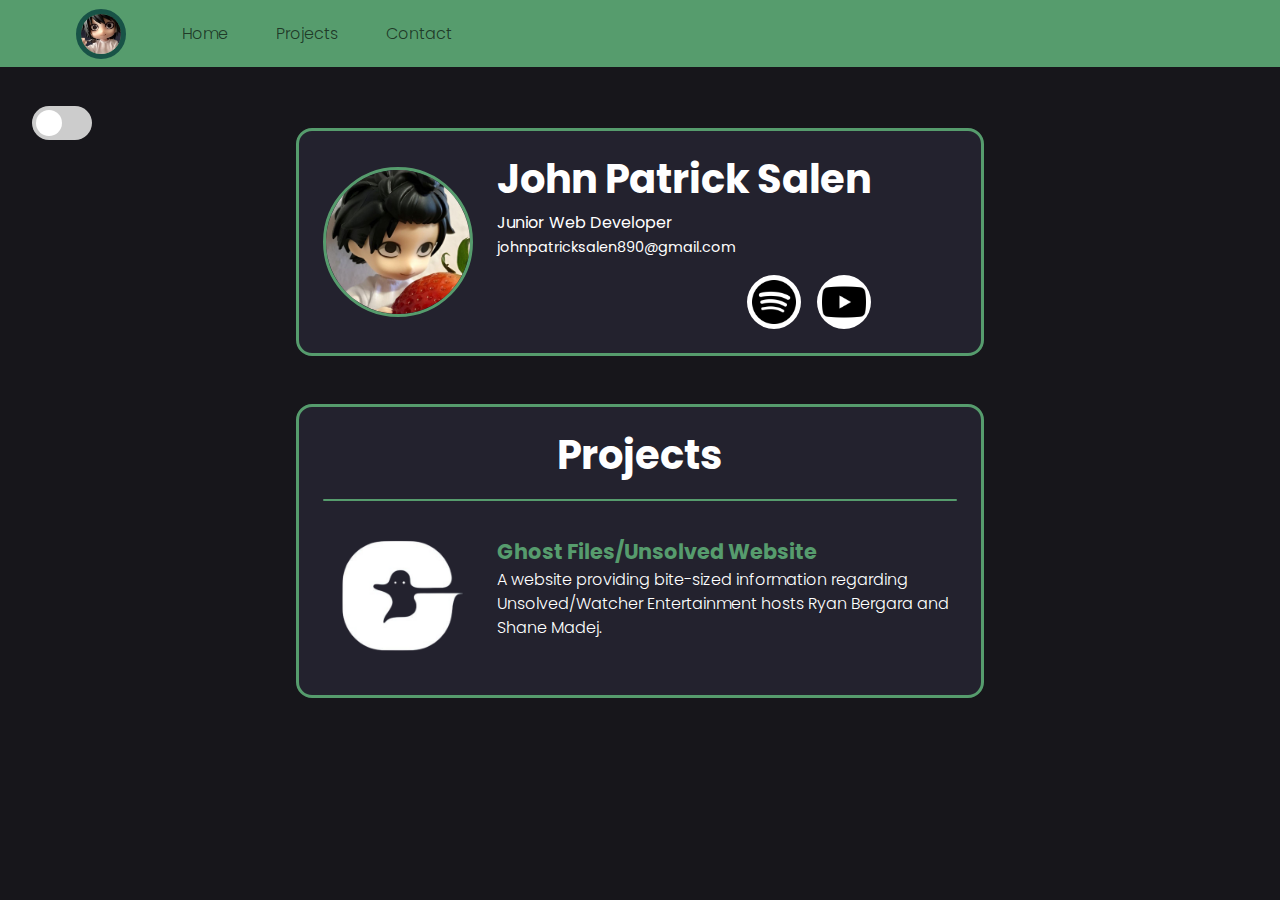
<file: index.html>
<!DOCTYPE html>
<html>

<head>
  <meta charset="UTF-8">
  <meta name="viewport" content="width=device-width, initial-scale=1.0">
  <title>Portfolio</title>

  <!-- Bootstrap css has to be put
            before your own CSS file -->

  <link href="https://cdn.jsdelivr.net/npm/bootstrap@5.3.3/dist/css/bootstrap.min.css" rel="stylesheet"
    integrity="sha384-QWTKZyjpPEjISv5WaRU9OFeRpok6YctnYmDr5pNlyT2bRjXh0JMhjY6hW+ALEwIH" crossorigin="anonymous">
  <link href="style.css" rel="stylesheet">
  <link rel="icon" type="image/x-icon" href="images/L.png">
</head>

<body>

  <!-- Navigation Bar -->
  <nav class="navbar navbar-expand">
    <div class="container-fluid d-flex align-items-center justify-content-center me-5 ms-5">
      <a class="navbar-brand" href="index.html">
        <img src="images/ly.png" alt="Logo" width="50" height="auto" class="d-inline-block align-text-top nav-icon">
      </a>
      <!-- <button class="navbar-toggler" type="button" data-bs-toggle="collapse" data-bs-target="#navbarNavDropdown"
        aria-controls="navbarNavDropdown" aria-expanded="false" aria-label="Toggle navigation">
        <span class="navbar-toggler-icon"></span>
      </button> -->
      <div class="collapse navbar-collapse" id="navbarNavDropdown">
        <ul class="navbar-nav">
          <li class="nav-item">
            <a class="nav-link" aria-current="page" href="#">Home</a>
          </li>
          <li class="nav-item">
            <a class="nav-link" href="#">Projects</a>
          </li>
          <li class="nav-item">
            <a class="nav-link" href="#">Contact</a>
          </li>
        </ul>
      </div>
    </div>
  </nav>

  <!-- Start of toggle -->
  <div class="d-flex flex-column modeToggle">
    <div class="toggle"></div>
      <label class="switch">
        <input type="checkbox" id="mode-switch" onclick="myFunction()">
        <span class="slider round"></span>
      </label>
  </div>
  <!-- End of toggle -->

  <!-- d-flex container that is a flex-column -->

  <div class="container d-flex flex-column justify-content-center align-items-center
                      text-white">

    <!-- Start of first container -->
    <div class="box p-4 d-flex flex-row align-items-center" id="box">
      <img src="images/L.png" class="me-4 pfp">
      <div class="d-flex flex-column">

        <h1 class="fw-bold">John Patrick Salen</h1>
        <p class="desc" style="text-align: justify;">
          Junior Web Developer<br><span>johnpatricksalen890@gmail.com</span>
        </p>
        <div class="d-flex icons gap-3 align-items-center">
          <a>
            <img src="images/spotify (1).png">
          </a>
          <a target="_blank" href="//https://www.youtube.com/">
            <img src="images/youtube.png">
          </a>
        </div>
      </div>


    </div>
    <!-- End of first container -->

    <!-- Projects Container -->
    <div class="box mt-5 p-4 d-flex flex-column" id="box">
      <div class="works-container justify-content-start">
        <h1 class="fw-bold">Projects</h1>

        <!-- Add this block for each project -->
        <div class="line"></div>
        <div class="project d-flex flex-row align-items-center gap-4">
          <a href="standwall5.github.io/ghostfiles" class="project-icon"><img src="images/IconGhost.png" alt="example" width="150"></a>
          <p style="font-size: 1rem"><a href="standwall5.github.io/ghostfiles" class="title">Ghost Files/Unsolved Website</a><br>A website providing bite-sized information regarding Unsolved/Watcher Entertainment hosts Ryan Bergara and Shane Madej.</p>
        </div>
        <!-- End of block -->

        <!-- <div class="line"></div>
        <div class="project d-flex flex-row align-items-center gap-4">
          <img src="" alt="example" width="">
          <p style="font-size: 1rem">Made this project wow</p>
        </div>

      </div>
    </div> -->
    <!-- End of Projects Container -->
  </div>
  </div>


</body>
<script src="index.js"></script>
<script src="https://cdn.jsdelivr.net/npm/@popperjs/core@2.11.8/dist/umd/popper.min.js"
  integrity="sha384-I7E8VVD/ismYTF4hNIPjVp/Zjvgyol6VFvRkX/vR+Vc4jQkC+hVqc2pM8ODewa9r" crossorigin="anonymous"></script>
<script src="https://cdn.jsdelivr.net/npm/bootstrap@5.3.3/dist/js/bootstrap.min.js"
  integrity="sha384-0pUGZvbkm6XF6gxjEnlmuGrJXVbNuzT9qBBavbLwCsOGabYfZo0T0to5eqruptLy" crossorigin="anonymous"></script>

</html>
</file>
<file: style.css>
@import url('https://fonts.googleapis.com/css2?family=Poppins:ital,wght@0,100;0,200;0,300;0,400;0,500;0,600;0,700;0,800;0,900;1,100;1,200;1,300;1,400;1,500;1,600;1,700;1,800;1,900&display=swap');

* {
  margin: 0;
  padding: 0;
}

:root {
  --main-color: #569c6d;
  /* --main-color: rgb(80, 76, 94); */
  --box-color: #23222e;
  --bg-color: #17161b;
}

body {
  font-family: "Poppins", sans-serif;
  font-weight: 300;
  font-style: normal;
  background-color: var(--bg-color);
}

.page-container {
  position: relative;
  min-height: calc(100vh - 3rem);
}

.footer {
  position: absolute;
  bottom: 0;
  left: 0;
  display: flex;
  flex-direction: column;
  align-items: center;
  justify-content: center;
  text-align: center;
  background-color: var(--box-color);
  color: white;
  width: 100%;
  height: 5rem;
  line-height: .5rem;
  padding-top: 1.4rem;
}

.footer ul li a {
  transition: .2s;
  text-decoration: none;
  color: gray;
}

.footer ul li a:hover {
  transition: .2s;
  font-weight: bold;
  text-decoration: none;
  color: white;
}


.navbar {
  width: 100%;
  top: 0;
  position: fixed;
  background-color: var(--main-color);
  z-index: 999;
}

.languages ul {
  display: flex;
}

.languages ul li {
  display: flex;
}

.languages ul li img {
  transition: .2s;
  margin-bottom: -1rem;
}

.languages ul li img:hover {
  filter: drop-shadow(0px 0px 5px white);
  transition: .2s;
  transform: scale(120%);
}

/* .profile {
    background-color: #23222e;
    border: .2rem solid rgb(140, 141, 194);
    / * box-shadow: 5px 10px 18px #1a193a; * /
    width: 43rem;
} */


/* navigation */
.nav-icon {
  border-radius: 50%;
  border: 5px solid #185347;
}

.navbar-brand {
  transition: .2s;
}

.navbar-brand:hover {
  transition: .2s;
  filter: drop-shadow(0 0 10px rgba(255, 255, 255, .5));
}

.nav-item,
.navbar-brand {
  padding: 0 1rem;
}

.nav-link {
  transition: .2s;
}

.nav-link:hover {
  transition: .2s;
  transform: scale(1.2);
  color: white;
  text-shadow: 0px 0px 15px #fff;
}

/* end of navigation */



/* Light mode toggle */
/* how does the toggle work wtf */
/* it works in js by getting ID (classnamelist) */
.modeToggle {
  position: absolute;
  float: right;
  margin: .5rem 2rem;
}

.light-mode {
  background-color: rgb(255, 255, 255);
}

.box.light-mode {
  border-radius: 1rem;
  background-color: lightgray;
  color: black;
  border-color: var(--main-color);
}

.line.light-mode {
  background-color: var(--main-color);
}

.footer.light-mode {
  background-color: lightgrey;
  color: black;
}

/* End of light mode toggle */

.container {
  margin-top: 3rem;
  padding-bottom: 10rem;

}

.profile h1 {
  font-size: 1.2rem;
}

.desc-container {
  margin-right: auto;
}

.desc {
  font-weight: 400;
}

.desc span {
  font-size: .9rem;
}

/* Add the bg to the container (e.g. div or a)
of the image rather than the image itself */

.name {
  width: 100%;
}

.icons {
  margin-left: auto;
}

.icons img {
  transition: .25s;
  height: auto;
  width: 3rem;
  padding: 2px;
}

.icons a {
  transition: .25s;
  background-color: white;
  border-radius: 50%;
  padding: 3px;
}

.icons a:hover {
  transition: .25s;
  background-color: white;
  border-radius: 50%;
  background-color: #964a86;
  filter: invert(100%);
}

.pfp {
  width: 9.4rem;
  height: auto;
  border-radius: 50%;
  border-style: solid;
  border-color: var(--main-color);
  margin-right: auto;
}

.box {
  border-radius: 1rem;
  background-color: var(--box-color);
  border: .2rem solid var(--main-color);
  /* box-shadow: 5px 10px 18px #1a193a; */
  width: 43rem;
  text-align: start;
  margin-top: 5rem;
}

.title {
  -webkit-transition: .2s;
  transition: .2s;
  text-decoration: none;
  color: var(--main-color);
  font-size: 1.3rem;
  font-weight: bold;
}

.title:hover {
  -webkit-transition: .2s;
  transition: .2s;
  text-decoration: none;
  color: var(--main-color);
  filter: brightness(130%);
  font-size: 1.3rem;
  font-weight: bold;
}

.project {
  flex-direction: row;
}

.works-container h1 {
  text-align: center;
}

.project-icon {
  -webkit-transition: .2s;
  transition: .2s;
}

.project-icon:hover {
  -webkit-transition: .2s;
  transition: .2s;
  -webkit-transform: scale(1.1);
  transform: scale(1.1);
  filter: drop-shadow(0px 0px 10px #fff);
}

.dropdown-item:hover {
  background-color: rgb(140, 141, 194);
}

.line {
  width: 100%;
  height: 2px;
  background-color: var(--main-color);
  /* box-shadow: 2px 2px 15px #7773e9; */
  border-radius: 1px;
  margin-top: 20px;
  margin-bottom: 20px;
}


/* Switch taken from w3schools */

/* The switch - the box around the slider */
.toggle {
  padding: 25px;
}

.switch {
  position: relative;
  display: inline-block;
  width: 60px;
  height: 34px;
}

/* Hide default HTML checkbox */
.switch input {
  opacity: 0;
  width: 0;
  height: 0;
}

/* The slider */
.slider {
  position: absolute;
  cursor: pointer;
  top: 0;
  left: 0;
  right: 0;
  bottom: 0;
  background-color: #ccc;
  transition: .2s;
}

.slider:before {
  position: absolute;
  content: "";
  height: 26px;
  width: 26px;
  left: 4px;
  bottom: 4px;
  background-color: white;
  transition: .2s;
}

input:checked+.slider {
  background-color: var(--main-color);
}

input:focus+.slider {
  box-shadow: 0 0 1px #2196F3;
}

input:checked+.slider:before {
  -webkit-transform: translateX(26px);
  -ms-transform: translateX(26px);
  transform: translateX(26px);
}

/* Rounded sliders */
.slider.round {
  border-radius: 34px;
}

.slider.round:before {
  border-radius: 50%;
}

@media (max-width: 1200px) {

  .container {
    margin-top: 3rem;
    padding-bottom: 5rem;
  }

  .box {
    max-width: 37rem;
  }

  #footer {
    bottom: 0;
    height: 3rem;
    font-size: .7rem;
    padding-top: 1rem;
  }

}

@media (max-width: 800px) {

  .project-icon img {
    width: 7rem;
  }

  .project {
    flex-direction: column;
  }

  .project p a {
    font-size: 1rem;
  }

  .project p a:hover {
    font-size: 1rem;
  }

  .project span {
    font-size: .8rem;
  }

  .navbar-expand {
    display: flex;
    justify-content: center;
    align-items: center;

  }

  .nav-item,
  .navbar-brand {
    padding: 0 .1rem;
  }

  .container {
    margin-top: 5rem;
  }

  .modeToggle {
    margin: -1.8rem 2rem;
  }

  h1 {
    font-size: 1rem;
  }

  .pfp {
    width: 5rem;
    height: auto;
  }

  .desc span {
    font-size: .5rem;
  }

  .box {
    max-width: 20rem;
    font-size: .7rem;
  }

  .modeToggle {
    width: 0rem;
  }
}
</file>
